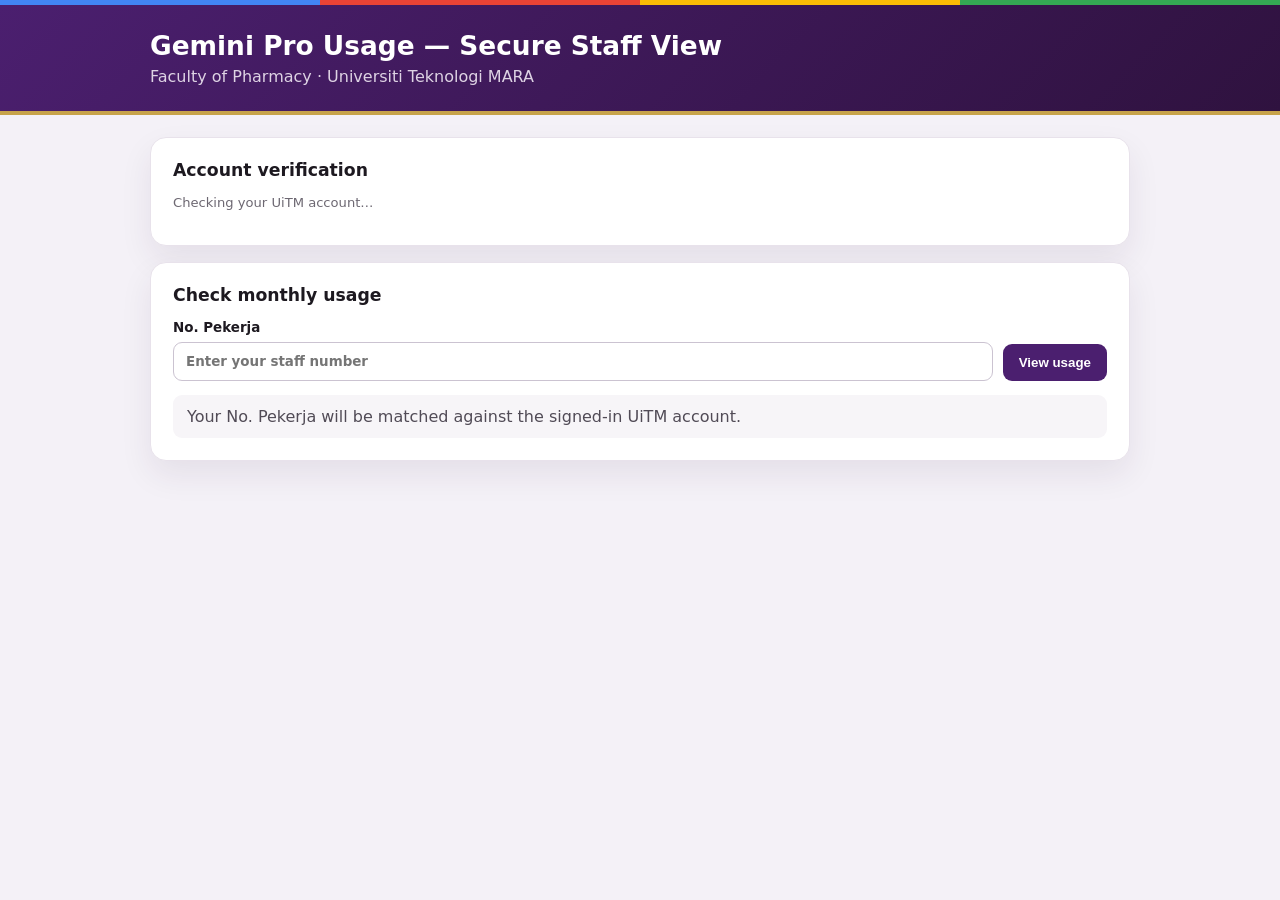
<file: private-lookup-app/Index.html>
<!doctype html>
<html>
<head>
  <base target="_top">
  <meta name="viewport" content="width=device-width, initial-scale=1">
  <style>
    :root { --purple:#4b1f6f; --purple2:#6f3a91; --gold:#c7a34a; --grey:#6d6872; --green:#207a43; --red:#b42318; }
    *{box-sizing:border-box} body{margin:0;background:#f4f1f7;color:#1d1920;font-family:system-ui,-apple-system,"Segoe UI",sans-serif}
    .ribbon{display:grid;grid-template-columns:repeat(4,1fr);height:5px}.ribbon i:nth-child(1){background:#4285f4}.ribbon i:nth-child(2){background:#ea4335}.ribbon i:nth-child(3){background:#fbbc05}.ribbon i:nth-child(4){background:#34a853}
    header{background:linear-gradient(135deg,var(--purple),#2f123f);color:#fff;padding:25px max(18px,calc((100vw - 980px)/2));border-bottom:4px solid var(--gold)}
    h1{margin:0 0 6px;font-size:1.65rem} header p{margin:0;color:#ded3e4}
    main{width:min(980px,calc(100% - 28px));margin:22px auto 40px}.card{background:#fff;border:1px solid #e8e2eb;border-radius:16px;padding:22px;box-shadow:0 14px 32px rgba(48,28,61,.08);margin-bottom:16px}
    .context{display:flex;justify-content:space-between;gap:14px;align-items:center}.badge{background:#f3eefa;color:var(--purple);padding:6px 10px;border-radius:999px;font-size:.76rem;font-weight:800}
    label{display:grid;gap:7px;font-size:.84rem;font-weight:800}input,select{width:100%;padding:11px 12px;border:1px solid #cbc3d1;border-radius:9px;font:inherit}button{border:0;border-radius:9px;padding:11px 16px;background:var(--purple);color:#fff;font-weight:800;cursor:pointer}button.secondary{background:var(--gold);color:#28192d}.row{display:grid;grid-template-columns:1fr auto;gap:10px;align-items:end}
    .message{padding:12px 14px;border-radius:9px;background:#f7f5f8;color:#514b56;margin-top:14px}.message.error{background:#fff0ed;color:var(--red)}.message.good{background:#edf7f0;color:var(--green)}
    .profile{display:grid;grid-template-columns:repeat(4,1fr);gap:10px;margin:16px 0}.metric{background:#faf8fb;border:1px solid #eee9f0;border-radius:12px;padding:14px}.metric span{display:block;color:var(--grey);font-size:.72rem;text-transform:uppercase;font-weight:800;letter-spacing:.05em}.metric strong{display:block;margin-top:6px;font-size:1.2rem;color:var(--purple)}
    table{width:100%;border-collapse:collapse;font-size:.84rem}th,td{padding:10px 8px;text-align:left;border-bottom:1px solid #eeeaf0}th{color:var(--grey);font-size:.7rem;text-transform:uppercase;letter-spacing:.06em}.status{display:inline-flex;padding:4px 8px;border-radius:999px;font-size:.72rem;font-weight:800;background:#edf7f0;color:var(--green)}.status.bad{background:#fff0ed;color:var(--red)}
    .progress{height:8px;background:#e6e0e9;border-radius:999px;overflow:hidden}.progress i{display:block;height:100%;background:linear-gradient(90deg,var(--purple2),var(--gold));border-radius:inherit}
    .management{border-top:4px solid var(--gold)}.hidden{display:none}.scroll{overflow-x:auto}h2{font-size:1.08rem;margin:0 0 15px}.muted{color:var(--grey);font-size:.82rem}.management-grid{display:grid;grid-template-columns:1fr 1fr;gap:16px}
    @media(max-width:700px){.profile{grid-template-columns:1fr 1fr}.row,.management-grid{grid-template-columns:1fr}.context{align-items:flex-start;flex-direction:column}}
  </style>
</head>
<body>
<div class="ribbon"><i></i><i></i><i></i><i></i></div>
<header><h1>Gemini Pro Usage — Secure Staff View</h1><p>Faculty of Pharmacy · Universiti Teknologi MARA</p></header>
<main>
  <section class="card">
    <div class="context"><div><h2>Account verification</h2><p id="accountText" class="muted">Checking your UiTM account…</p></div><span id="roleBadge" class="badge hidden"></span></div>
  </section>

  <section class="card">
    <h2>Check monthly usage</h2>
    <div class="row"><label>No. Pekerja<input id="staffId" inputmode="numeric" autocomplete="off" placeholder="Enter your staff number"></label><button id="lookupButton" disabled>View usage</button></div>
    <div id="lookupMessage" class="message">Your No. Pekerja will be matched against the signed-in UiTM account.</div>
  </section>

  <section id="resultCard" class="card hidden">
    <h2 id="staffName">Staff usage</h2>
    <div class="profile">
      <div class="metric"><span>No. Pekerja</span><strong id="resultStaffId">—</strong></div>
      <div class="metric"><span>Pusat / Unit</span><strong id="resultCentre">—</strong></div>
      <div class="metric"><span>Latest usage</span><strong id="resultUsage">—</strong></div>
      <div class="metric"><span>Latest status</span><strong id="resultStatus">—</strong></div>
    </div>
    <div class="scroll"><table><thead><tr><th>Month</th><th>Overall usage</th><th>Active days</th><th>KPI progress</th><th>Status</th></tr></thead><tbody id="usageRows"></tbody></table></div>
  </section>

  <section id="managementCard" class="card management hidden">
    <h2>Management view</h2>
    <p class="muted">This section is available only to email addresses listed in <code>managerEmails</code>.</p>
    <div class="row"><label>Month<select id="managementMonth"></select></label><button id="managementButton" class="secondary">Load summary</button></div>
    <div id="managementMessage" class="message">Select a month to load the named management summary.</div>
    <div id="managementResults" class="hidden">
      <div class="profile">
        <div class="metric"><span>Adoption rate</span><strong id="mRate">—</strong></div>
        <div class="metric"><span>Active users</span><strong id="mActive">—</strong></div>
        <div class="metric"><span>Below threshold</span><strong id="mBelow">—</strong></div>
        <div class="metric"><span>Zero usage</span><strong id="mZero">—</strong></div>
      </div>
      <div class="management-grid">
        <div class="scroll"><h2>Named Top 10</h2><table><thead><tr><th>Name</th><th>Unit</th><th>Usage</th></tr></thead><tbody id="managementTop"></tbody></table></div>
        <div class="scroll"><h2>Unit scorecard</h2><table><thead><tr><th>Unit</th><th>Rate</th><th>Below</th></tr></thead><tbody id="managementCentres"></tbody></table></div>
      </div>
    </div>
  </section>
</main>
<script>
const lookupButton=document.getElementById('lookupButton');
const message=document.getElementById('lookupMessage');
let appContext;

google.script.run.withSuccessHandler(context=>{
  appContext=context;
  if(!context.ok){document.getElementById('accountText').textContent=context.message;message.className='message error';message.textContent=context.message;return;}
  document.getElementById('accountText').textContent=`Signed in as ${context.email}`;
  const role=document.getElementById('roleBadge');role.classList.remove('hidden');role.textContent=context.isManager?'Management access':'Staff self-service';
  lookupButton.disabled=false;
  if(context.isManager){document.getElementById('managementCard').classList.remove('hidden');loadManagement();}
}).withFailureHandler(showFatal).getAppContext();

lookupButton.addEventListener('click',()=>{
  const id=document.getElementById('staffId').value.trim();
  if(!id){showLookupError('Enter your No. Pekerja.');return;}
  lookupButton.disabled=true;message.className='message';message.textContent='Retrieving usage…';
  google.script.run.withSuccessHandler(renderUsage).withFailureHandler(error=>{lookupButton.disabled=false;showLookupError(error.message||String(error));}).lookupUsage(id);
});

document.getElementById('managementButton').addEventListener('click',loadManagement);

function renderUsage(result){
  lookupButton.disabled=false;message.className='message good';message.textContent=result.definition;
  document.getElementById('resultCard').classList.remove('hidden');document.getElementById('staffName').textContent=result.staff.name;
  document.getElementById('resultStaffId').textContent=result.staff.staffId;document.getElementById('resultCentre').textContent=result.staff.centre;
  document.getElementById('resultUsage').textContent=result.latest.usage.toLocaleString();document.getElementById('resultStatus').textContent=result.latest.active?'Active':'Room for improvement';
  document.getElementById('usageRows').innerHTML=result.months.map(row=>`<tr><td>${escapeHtml(row.month)}</td><td><strong>${row.usage.toLocaleString()}</strong></td><td>${row.activeDays}</td><td><div class="progress"><i style="width:${row.progress}%"></i></div><small>${row.progress}% of minimum</small></td><td><span class="status ${row.active?'':'bad'}">${row.active?'Active':'Below threshold'}</span></td></tr>`).join('');
}

function loadManagement(){
  const select=document.getElementById('managementMonth');
  const month=select.value||'';document.getElementById('managementMessage').textContent='Loading management summary…';
  google.script.run.withSuccessHandler(result=>{
    if(!select.options.length){select.innerHTML=result.availableMonths.map(m=>`<option value="${m}">${titleCase(m)}</option>`).join('');select.value=result.availableMonths.at(-1);if(!month&&select.value!==result.availableMonths.at(-1))return loadManagement();}
    document.getElementById('managementMessage').className='message good';document.getElementById('managementMessage').textContent=`${result.month}: secure named management data loaded.`;
    document.getElementById('managementResults').classList.remove('hidden');
    document.getElementById('mRate').textContent=`${result.adoptionRate.toFixed(1)}%`;document.getElementById('mActive').textContent=`${result.active}/${result.staff}`;document.getElementById('mBelow').textContent=result.belowThreshold;document.getElementById('mZero').textContent=result.zeroUsage;
    document.getElementById('managementTop').innerHTML=result.topUsers.map(row=>`<tr><td>${escapeHtml(row.name)}</td><td>${escapeHtml(row.centre)}</td><td><strong>${row.usage.toLocaleString()}</strong></td></tr>`).join('');
    document.getElementById('managementCentres').innerHTML=result.centreStats.map(row=>`<tr><td>${escapeHtml(row.centre)}</td><td>${row.rate.toFixed(1)}%</td><td>${row.below}</td></tr>`).join('');
  }).withFailureHandler(error=>{document.getElementById('managementMessage').className='message error';document.getElementById('managementMessage').textContent=error.message||String(error);}).getManagementSummary(month);
}

function showLookupError(text){message.className='message error';message.textContent=text;document.getElementById('resultCard').classList.add('hidden');}
function showFatal(error){document.getElementById('accountText').textContent=error.message||String(error);}
function escapeHtml(value){return String(value).replace(/[&<>"']/g,c=>({'&':'&amp;','<':'&lt;','>':'&gt;','"':'&quot;',"'":'&#039;'}[c]));}
function titleCase(v){return String(v).toLowerCase().replace(/\b\w/g,c=>c.toUpperCase());}
</script>
</body>
</html>
</file>
